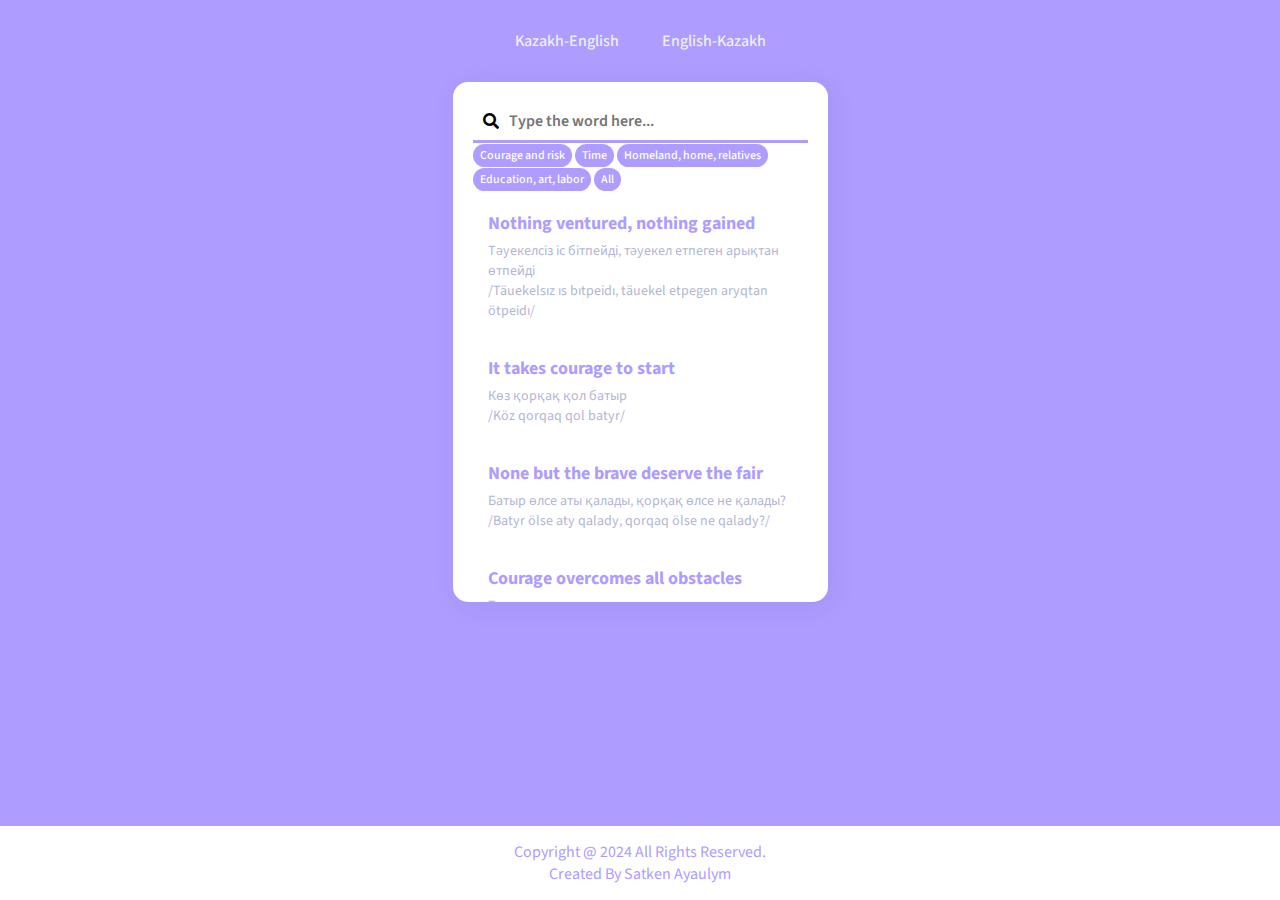
<file: index.html>
<!DOCTYPE html>
<html lang="en" xmlns="http://www.w3.org/1999/html">
<head>
    <meta charset="UTF-8">
    <meta http-equiv="X-UA-Compatible" content="IE=edge">
    <meta name="viewport" content="width=device-width, initial-scale=1.0">
    <title>Document</title>
    <link rel="stylesheet" href="https://use.fontawesome.com/releases/v5.15.4/css/all.css" />
    <link rel="stylesheet" href="app.css">
</head>
<body>
    <header>
        <nav>
            <ul class="nav_links">
                <li><a href="kazakh.html">Kazakh-English</a></li>
                <li><a href="index.html">English-Kazakh</a></li>
            </ul>
        </nav>
    </header>
    <section class="container">
        <form>
            <i class="fas fa-search"></i>
            <input type="text" name="" id="search-item" placeholder="Type the word here..." onkeyup="search()">
        </form>

        <div class="category-buttons">
            <button onclick="showCategory('courage')">Courage and risk</button>
            <button onclick="showCategory('time')">Time</button>
            <button onclick="showCategory('homeland')">Homeland, home, relatives</button>
            <button onclick="showCategory('education')">Education, art, labor</button>
            <button class="hidden" onclick="showCategory('justice')">Justice</button>
            <button class="hidden" onclick="showCategory('health')">Health</button>
            <button class="hidden" onclick="showCategory('satisfaction')">Satisfaction</button>
            <button class="hidden" onclick="showCategory('unity')">Unity</button>
            <button class="hidden" onclick="showCategory('habits')">Habits</button>
            <button class="hidden" onclick="showCategory('kindness')">Goodness, hope, mistakes</button>
            <button class="hidden" onclick="showCategory('foolishness')">Stupidity</button>
            <button class="hidden" onclick="showCategory('words')">Words, love, beauty</button>
            <!-- Повторять для остальных категорий -->

            <button id="show-all-categories" onclick="showAllCategories()">All</button>
        </div>



        <div class="product-list" id="product-list">
                <div class="product" data-category="courage">
                    <div class="p-details">
                        <h3>Nothing ventured, nothing gained</h3>
                        <div class="result">
                            <p class="final">Тәуекелсіз іс бітпейді, тәуекел етпеген арықтан өтпейді</p>
                            <p>/Täuekelsız ıs bıtpeidı, täuekel etpegen aryqtan ötpeidı/</p>
                        </div>
                    </div>
                </div>
                <div class="product" data-category="courage">
                    <div class="p-details">
                        <h3>It takes courage to start</h3>
                        <div class="result">
                            <p class="final">Көз қорқақ қол батыр</p>
                            <p>/Köz qorqaq qol batyr/</p>
                        </div>
                    </div>
                </div>
                <div class="product" data-category="courage">
                    <div class="p-details">
                        <h3>None but the brave deserve the fair</h3>
                        <div class="result">
                            <p class="final">Батыр өлсе аты қалады, қорқақ өлсе не қалады?</p>
                            <p>/Batyr ölse aty qalady, qorqaq ölse ne qalady?/</p>
                        </div>
                    </div>
                </div>
                <div class="product" data-category="courage">
                    <div class="p-details">
                        <h3>Courage overcomes all obstacles</h3>
                        <div class="result">
                            <p class="final">Тәуекел тау жығады</p>
                            <p>/Täuekel tau jyğady/</p>
                        </div>
                    </div>
                </div>
                <div class="product" data-category="courage">
                    <div class="p-details">
                        <h3>A man can die but once</h3>
                        <div class="result">
                            <p class="final">Ер жігітке екі өлмек жоқ</p>
                            <p>/Er jıgıtke ekı ölmek joq/</p>
                        </div>
                    </div>
                </div>
                <div class="product" data-category="courage">
                    <div class="p-details">
                        <h3>Never say die</h3>
                        <div class="result">
                            <p class="final">Салың суға кетпесін</p>
                            <p>/Salyñ suğa ketpesın/</p>
                        </div>
                    </div>
                </div>
                <div class="product" data-category="courage">
                    <div class="p-details">
                        <h3>Neck or nothing</h3>
                        <div class="result">
                            <p class="final">Шешінген судан тайынбас</p>
                            <p>/Şeşıngen sudan taiynbas/</p>
                        </div>
                    </div>
                </div>
                <div class="product" data-category="courage">
                    <div class="p-details">
                        <h3>Promise is a debt</h3>
                        <div class="result">
                            <p class="final">Ер жігіттің екі сөйлегені өлгені</p>
                            <p>/Er jıgıttıñ ekı söilegenı ölgenı/</p>
                        </div>
                    </div>
                </div>
                <div class="product" data-category="courage">
                    <div class="p-details">
                        <h3>Look before you leap</h3>
                        <div class="result">
                            <p class="final">Жеті рет өлшеп, бір рет кес</p>
                            <p>/Jetı ret ölşep, bır ret kes/</p>
                        </div>
                    </div>
                </div>
                <div class="product" data-category="courage">
                    <div class="p-details">
                        <h3>Strike while the iron is hot</h3>
                        <div class="result">
                            <p class="final">Темірді қызған кезде соқ</p>
                            <p>/Temırdı qyzğan kezde soq/</p>
                        </div>
                    </div>
                </div>
            </div>
            <div class="product" data-category="homeland">
                <div class="p-details">
                    <h3>There is no place like home</h3>
                    <div class="result">
                        <p class="final">Өз үйім өлең төсегім</p>
                        <p>/Öz üiım öleñ tösegım/</p>
                    </div>
                </div>
            </div>
            <div class="product" data-category="homeland">
                <div class="p-details">
                    <h3>East or west home is best</h3>
                    <div class="result">
                        <p class="final">Ел-елдің бәрі жақсы,Өз елің бәрінен жақсы</p>
                        <p>/El-eldıñ bärı jaqsy,Öz elıñ bärınen jaqsy/</p>
                    </div>
                </div>
            </div>
            <div class="product" data-category="homeland">
                <div class="p-details">
                    <h3>An Englishman's home is his castle</h3>
                    <div class="result">
                        <p class="final">Өз үйім кең сарайдай боз үйім</p>
                        <p>/Öz üiım keñ saraidai boz üiım/</p>
                    </div>
                </div>
            </div>
            <div class="product" data-category="homeland">
                <div class="p-details">
                    <h3>Every country has its customs</h3>
                    <div class="result">
                        <p class="final">Әр елдің салты басқа, иттері қара қасқа</p>
                        <p>/Är eldıñ salty basqa, itterı qara qasqa/</p>
                    </div>
                </div>
            </div>
            <div class="product" data-category="homeland">
                <div class="p-details">
                    <h3>Like father, like son.</h3>
                    <div class="result">
                        <p class="final">Әкеге қарап ұл өсер</p>
                        <p>/Äkege qarap ūl öser/</p>
                    </div>
                </div>
            </div>
            <div class="product" data-category="homeland">
                <div class="p-details">
                    <h3>The country has fifty ears</h3>
                    <div class="result">
                        <p class="final">Ел құлағы елу.</p>
                        <p>/El qūlağy elu/</p>
                    </div>
                </div>
            </div>
            <div class="product" data-category="homeland">
                <div class="p-details">
                    <h3>Blood is thicker than water</h3>
                    <div class="result">
                        <p class="final">Жақсыдан жаман туса да, тартпай қоймас негізге</p>
                        <p>/Jaqsydan jaman tusa da, tartpai qoimas negızge/</p>
                    </div>
                </div>
            </div>
            <div class="product" data-category="homeland">
                <div class="p-details">
                    <h3>Charity begins at home</h3>
                    <div class="result">
                        <p class="final">Ұяда не көрсең,ұшқанда соны ілесін</p>
                        <p>/Ūiada ne körseñ,ūşqanda sony ılesın/</p>
                    </div>
                </div>
            </div>
            <div class="product" data-category="homeland">
                <div class="p-details">
                    <h3>A cock is valiant on his own dunghill.</h3>
                    <div class="result">
                        <p class="final">Өз елінде көртышқан да батыр</p>
                        <p>/Öz elınde körtyşqan da batyr/</p>
                    </div>
                </div>
            </div>
            <div class="product" data-category="homeland">
                <div class="p-details">
                    <h3>The honest judge has no relatives; the judge with relatives has no honesty</h3>
                    <div class="result">
                        <p class="final">Тура биде туған жоқ; туғанды биде иман жоқ</p>
                        <p>/Tura bide tuğan joq; tuğandy bide iman joq/</p>
                    </div>
                </div>
            </div>
            <div class="product" data-category="homeland">
                <div class="p-details">
                    <h3>A single wood cannot be a house, a single man cannot be a judge</h3>
                    <div class="result">
                        <p class="final">Жалғыз ағаш үй болмас, жалғыз жігіт би болмас</p>
                        <p>/Jalğyz ağaş üi bolmas, jalğyz jıgıt bi bolmas/</p>
                    </div>
                </div>
            </div>
            <div class="product" data-category="education">
                <div class="p-details">
                    <h3>Live and learn</h3>
                    <div class="result">
                        <p class="final">Үйрен де жирен</p>
                        <p>/Üiren de jiren/</p>
                    </div>
                </div>
            </div>
            <div class="product" data-category="education">
                <div class="p-details">
                    <h3>Art is long, life is short</h3>
                    <div class="result">
                        <p class="final">Өнерлігі өлім жоқ</p>
                        <p>/Önerlıgı ölım joq/</p>
                    </div>
                </div>
            </div>
            <div class="product" data-category="education">
                <div class="p-details">
                    <h3>Wear the old coat and buy the new book</h3>
                    <div class="result">
                        <p class="final">Әдемі көрінгенше, ақылды көрін</p>
                        <p>/Ädemı körıngenşe,aqyldy körın/</p>
                    </div>
                </div>
            </div>
            <div class="product" data-category="education">
                <div class="p-details">
                    <h3>Knowledge is power</h3>
                    <div class="result">
                        <p class="final">Білекті бірді жығады, білімді мыңды жығады</p>
                        <p>/Bılektı bırdı jyğady,bılımdı myñdy jyğady/</p>
                    </div>
                </div>
            </div>
            <div class="product" data-category="education">
                <div class="p-details">
                    <h3>There is no royal road to learning</h3>
                    <div class="result">
                        <p class="final">Оқу инемен құдық қазғандай</p>
                        <p>/Oqu inemen qūdyq qazğandai/</p>
                    </div>
                </div>
            </div>
        <div class="product" data-category="education">
            <div class="p-details">
                <h3>Practice Makes Perfect</h3>
                <div class="result">
                    <p class="final">Қайталау-білім анасы</p>
                    <p>/Qaitalau-bılım anasy/</p>
                </div>
            </div>
        </div>
        <div class="product" data-category="education">
            <div class="p-details">
                <h3>A bird may be known by its song</h3>
                <div class="result">
                    <p class="final">Нағыз ұстаны төс соғуыннан танисың</p>
                    <p>/Nağyz ūstany tös soğuynnan tanisyñ/</p>
                </div>
            </div>
        </div>
        <div class="product" data-category="education">
            <div class="p-details">
                <h3>A bad workman quarrels with his tools</h3>
                <div class="result">
                    <p class="final">Жаман етікші біз таңдайды</p>
                    <p>/Jaman etıkşı bız tañdaidy/</p>
                </div>
            </div>
        </div>
        <div class="product" data-category="education">
            <div class="p-details">
                <h3>You can't make an omelet without breaking eggs</h3>
                <div class="result">
                    <p class="final">Шығысы шықпай кірісі кірмейді</p>
                    <p>/Şyğysy şyqpai kırısı kırmeidı/</p>
                </div>
            </div>
        </div>
        <div class="product" data-category="education">
            <div class="p-details">
                <h3>A day feeds a year</h3>
                <div class="result">
                    <p class="final">Көктемде жерге түскен бір дән-күзде мың дән болады</p>
                    <p>/Köktemde jerge tüsken bır dän-küzde myñ dän bolady/</p>
                </div>
            </div>
        </div>
        <div class="product" data-category="education">
            <div class="p-details">
                <h3>Hard work pays off</h3>
                <div class="result">
                    <p class="final">Еңбек етсең емерсің</p>
                    <p>/Eñbek etseñ emersıñ/</p>
                </div>
            </div>
        </div>
        <div class="product" data-category="education">
            <div class="p-details">
                <h3>Actions speak louder than words</h3>
                <div class="result">
                    <p class="final">Кісіні сөзіне қарап емес, ісіне қарап бағала</p>
                    <p>/Kısını sözıne qarap emes, ısıne qarap bağala/</p>
                </div>
            </div>
        </div>
        <div class="product" data-category="education">
            <div class="p-details">
                <h3>Words cut more than swords</h3>
                <div class="result">
                    <p class="final">Сөз қанжардан да өткір</p>
                    <p>/Söz qanjardan da ötkır/</p>
                </div>
            </div>
        </div>
        <div class="product" data-category="education">
            <div class="p-details">
                <h3>Easier to said than done</h3>
                <div class="result">
                    <p class="final">Айтуға оңай, істеуге қиын</p>
                    <p>/Aituğa oñai, ısteuge qiyn/</p>
                </div>
            </div>
        </div>
        <div class="product" data-category="education">
            <div class="p-details">
                <h3>Silence is golden</h3>
                <div class="result">
                    <p class="final">Аз сөз-алтын</p>
                    <p>/Az söz-altyn/</p>
                </div>
            </div>
        </div>
        <div class="product" data-category="education">
            <div class="p-details">
                <h3>What we do willingly is easy</h3>
                <div class="result">
                    <p class="final">Көңілсіз жұмыс өнімсіз</p>
                    <p>/Köñılsız jūmys önımsız/</p>
                </div>
            </div>
        </div>
        <div class="product" data-category="education">
            <div class="p-details">
                <h3>Hard words break no bones</h3>
                <div class="result">
                    <p class="final">Таяқ еттен өтеді, сөз сүйектен өтеді</p>
                    <p>/Taiaq etten ötedı, söz süiekten ötedı/</p>
                </div>
            </div>
        </div>
        <div class="product" data-category="education">
            <div class="p-details">
                <h3>The end crowns the work</h3>
                <div class="result">
                    <p class="final">Еңбек түбі береке</p>
                    <p>/Eñbek tübı bereke/</p>
                </div>
            </div>
        </div>
        <div class="product" data-category="education">
            <div class="p-details">
                <h3>To kill two birds with one stone</h3>
                <div class="result">
                    <p class="final">Екі қоянды бір оқпен ату</p>
                    <p>/Ekı qoiandy bır oqpen atu/</p>
                </div>
            </div>
        </div>
        <div class="product" data-category="education">
            <div class="p-details">
                <h3>Better be born lucky than rich</h3>
                <div class="result">
                    <p class="final">Таудай талап бергенше, бармақтай бақ бер</p>
                    <p>/Taudai talap bergenşe, barmaqtai baq ber/</p>
                </div>
            </div>
        </div>
        <div class="product" data-category="education">
            <div class="p-details">
                <h3>Where there is a will there is way</h3>
                <div class="result">
                    <p class="final">Іздеген мұратына жетеді</p>
                    <p>/Izdegen mūratyna jetedı/</p>
                </div>
            </div>
        </div>
        <div class="product" data-category="education">
            <div class="p-details">
                <h3>Never put off till tomorrow what you can do today</h3>
                <div class="result">
                    <p class="final">Бүгін бітер істі ертеңге қалдырма</p>
                    <p>/Bügın bıter ıstı erteñge qaldyrma/</p>
                </div>
            </div>
        </div>
        <div class="product" data-category="education">
            <div class="p-details">
                <h3>Nothing venture, nothing have</h3>
                <div class="result">
                    <p class="final">Әрекет болмай, берекет болмас</p>
                    <p>/Äreket bolmai, bereket bolmas/</p>
                </div>
            </div>
        </div>
        <div class="product" data-category="education">
            <div class="p-details">
                <h3>No gain without pain</h3>
                <div class="result">
                    <p class="final">Бейнетсіз зейнет жоқ</p>
                    <p>/Beinetsız zeinet joq/</p>
                </div>
            </div>
        </div>
        <div class="product" data-category="education">
            <div class="p-details">
                <h3>No grass grows on his heel</h3>
                <div class="result">
                    <p class="final">Еңбекпен ер көгерер</p>
                    <p>/Eñbekpen er kögerer/</p>
                </div>
            </div>
        </div>
        <div class="product" data-category="education">
            <div class="p-details">
                <h3>There is no royal road to learning</h3>
                <div class="result">
                    <p class="final">Оқу инемен құдық қазғандай</p>
                    <p>/Oqu inemen qūdyq qazğandai /</p>
                </div>
            </div>
        </div>
        <div class="product" data-category="education">
            <div class="p-details">
                <h3>Live and learn</h3>
                <div class="result">
                    <p class="final">Оқы, оқы және оқы</p>
                    <p>/Oqy, oqy jäne oqy/</p>
                </div>
            </div>
        </div>
        <div class="product" data-category="education">
            <div class="p-details">
                <h3>Experience is the mother of wisdom</h3>
                <div class="result">
                    <p class="final">Көп жасағаннан сұрама, көп көргеннен сұра</p>
                    <p>/Köp jasağannan sūrama, köp körgennen sūra/</p>
                </div>
            </div>
        </div>
        <div class="product" data-category="education">
            <div class="p-details">
                <h3>Early to bed, early to rise, makes a man healthy, wealthy, and wise.</h3>
                <div class="result">
                    <p class="final">Ерте тұрған еркектін ырыс артық,ерте тұрған әйелдің бір ісі артық</p>
                    <p>/Erte tūrğan erkektın yrys artyq,erte tūrğan äieldıñ bır ısı artyq/</p>
                </div>
            </div>
        </div>
        <div class="product" data-category="justice">
            <div class="p-details">
                <h3>People get what they deserve</h3>
                <div class="result">
                    <p class="final">Не ексең,соны орасың</p>
                    <p>/Ne ekseñ,sony orasyñ/</p>
                </div>
            </div>
        </div>
        <div class="product" data-category="justice">
            <div class="p-details">
                <h3>All that glitters is not gold</h3>
                <div class="result">
                    <p class="final">Жылтырағанның бәрі алтын емес</p>
                    <p>/Jyltyrağannyñ bärı altyn emes/</p>
                </div>
            </div>
        </div>
        <div class="product" data-category="justice">
            <div class="p-details">
                <h3>Hawk will not pick out hawk's eyes</h3>
                <div class="result">
                    <p class="final">Қарға қарғаның көзін шұқымайды</p>
                    <p>/Qarğa qarğanyñ közın şūqymaidy/</p>
                </div>
            </div>
        </div>
        <div class="product" data-category="justice">
            <div class="p-details">
                <h3>Easy come, easy go</h3>
                <div class="result">
                    <p class="final">Желмен келген,желмен кетеді</p>
                    <p>/Jelmen kelgen,jelmen ketedı/</p>
                </div>
            </div>
        </div>
        <div class="product" data-category="justice">
            <div class="p-details">
                <h3>Actions can boomerang</h3>
                <div class="result">
                    <p class="final">Басқаларға ор қазба,өзің түсесің</p>
                    <p>/Basqalarğa or qazba,özıñ tüsesıñ/</p>
                </div>
            </div>
        </div>
        <div class="product" data-category="justice">
            <div class="p-details">
                <h3>Never cast dirt into that fountain of which you have sometime drunk</h3>
                <div class="result">
                    <p class="final">Су ішкен құдығыңа түкірме</p>
                    <p>/Su ışken qūdyğyña tükırme/</p>
                </div>
            </div>
        </div>
        <div class="product" data-category="justice">
            <div class="p-details">
                <h3>Innocent till proven guilty</h3>
                <div class="result">
                    <p class="final">Ұры өле-өлгенше ақпын дейді</p>
                    <p>/Ūry öle-ölgenşe aqpyn deidı/</p>
                </div>
            </div>
        </div>
        <div class="product" data-category="justice">
            <div class="p-details">
                <h3>Nothing hurts more than truth</h3>
                <div class="result">
                    <p class="final">Жаудың жағымпаздығынан гөрі ащы шындық жақсы</p>
                    <p>/Jaudyñ jağympazdyğynan görı aşşy şyndyq jaqsy/</p>
                </div>
            </div>
        </div>
        <div class="product" data-category="justice">
            <div class="p-details">
                <h3>He laughs best who laughs last</h3>
                <div class="result">
                    <p class="final">Соңғы күлген күледі</p>
                    <p>/Soñğy külgen küledı/</p>
                </div>
            </div>
        </div>
        <div class="product" data-category="justice">
            <div class="p-details">
                <h3>Death is the great leveller</h3>
                <div class="result">
                    <p class="final">Өлімнің алдында бәрі тең</p>
                    <p>/Ölımnıñ aldynda bärı teñ/</p>
                </div>
            </div>
        </div>
        <div class="product" data-category="justice">
            <div class="p-details">
                <h3>As a man sows, so shall he reap</h3>
                <div class="result">
                    <p class="final">Не ексең, соны орасың</p>
                    <p>/Ne ekseñ ,sony orasyñ/</p>
                </div>
            </div>
        </div>
        <div class="product" data-category="justice">
            <div class="p-details">
                <h3>Two wrongs do not make a right</h3>
                <div class="result">
                    <p class="final">Екі жаман қосылса,өлгенінше қос болады</p>
                    <p>/Ekı jaman qosylsa,ölgenınşe qos bolady/</p>
                </div>
            </div>
        </div>
        <div class="product" data-category="justice">
            <div class="p-details">
                <h3>One law for the rich and another for the poor</h3>
                <div class="result">
                    <p class="final">Бай бауырын танымас, сауда досқа қарамас</p>
                    <p>/Bai bauyryn tanymas,sauda dosqa qaramas/</p>
                </div>
            </div>
        </div>
        <div class="product" data-category="justice">
            <div class="p-details">
                <h3>The cattle is the charity for my soul; my soul is the charity for my honor</h3>
                <div class="result">
                    <p class="final">Мал жаным садағасы; жан арым садағасы</p>
                    <p>/Mal janym sadağasy; jan arym sadağasy/</p>
                </div>
            </div>
        </div>
        <div class="product" data-category="justice">
            <div class="p-details">
                <h3>There is reason in all things</h3>
                <div class="result">
                    <p class="final">Жел тұрмаса шөптің басы қимылдамайды</p>
                    <p>/Jel tūrmasa şöptıñ basy qimyldamaidy/</p>
                </div>
            </div>
        </div>
        <div class="product" data-category="justice">
            <div class="p-details">
                <h3>Curses like chickens come home to roost</h3>
                <div class="result">
                    <p class="final">Біреуге ор қазба, өзің түсерсің</p>
                    <p>/Bıreuge or qazba, özıñ tüsersıñ/</p>
                </div>
            </div>
        </div>
        <div class="product" data-category="justice">
            <div class="p-details">
                <h3>All bread is not baked in one oven</h3>
                <div class="result">
                    <p class="final">Бес саусақ бірдей емес</p>
                    <p>/Bes sausaq bırdei emes/</p>
                </div>
            </div>
        </div>
        <div class="product" data-category="justice">
            <div class="p-details">
                <h3>Seeing is believing</h3>
                <div class="result">
                    <p class="final">Естігенге емес, көргенге сен</p>
                    <p>/Estıgenge emes, körgenge sen /</p>
                </div>
            </div>
        </div>
        <div class="product" data-category="health">
            <div class="p-details">
                <h3>Good Health Is Above Wealth</h3>
                <div class="result">
                    <p class="final">Денсаулық зор байлық</p>
                    <p>/Densaulyq zor bailyq/</p>
                </div>
            </div>
        </div>
        <div class="product" data-category="health">
            <div class="p-details">
                <h3>An Ounce of Prevention Is Worth a Pound of Cure</h3>
                <div class="result">
                    <p class="final">Ауырып ем іздегенше, ауырмайтын жол ізде</p>
                    <p>/Auyryp em ızdegenşe, auyrmaityn jol ızde/</p>
                </div>
            </div>
        </div>
        <div class="product" data-category="health">
            <div class="p-details">
                <h3>Cleanliness Is Next to Godliness</h3>
                <div class="result">
                    <p class="final">Тазалық-денсаулық кепілі</p>
                    <p>/Tazalyq-densaulyq kepılı/</p>
                </div>
            </div>
        </div>
            <div class="product" data-category="health">
            <div class="p-details">
                <h3>Time Is a Great Healer</h3>
                <div class="result">
                    <p class="final">Жан-жарасына уақыт емші</p>
                    <p>/Jan-jarasyna uaqyt emşı/</p>
                </div>
            </div>
            </div>

            <div class="product" data-category="satisfaction">
                <div class="p-details">
                    <h3>If you run after two hares you will catch neither—between two stools one falls to the ground</h3>
                    <div class="result">
                        <p class="final">Екі кеменің басын ұстаға суға кетеді</p>
                        <p>/Ekı kemenıñ basyn ūstağa suğa ketedı/</p>
                    </div>
                </div>
            </div>

            <div class="product" data-category="satisfaction">
                <div class="p-details">
                    <h3>A bird in the hand is worth two in the bush</h3>
                    <div class="result">
                        <p class="final">Аспандағы сұңқардан қолдағы тұрымтай артық</p>
                        <p>/Aspandağy sūñqardan qoldağy tūrymtai artyq/</p>
                    </div>
                </div>
            </div>

            <div class="product" data-category="satisfaction">
                <div class="p-details">
                    <h3>You cannot run with the hare and hunt with the hounds</h3>
                    <div class="result">
                        <p class="final">Әр нәрсеге асық болғанша,бір нәрсеге машық бол</p>
                        <p>/Är närsege asyq bolğanşa,bır närsege maşyq bol/</p>
                    </div>
                </div>
            </div>

            <div class="product" data-category="satisfaction">
                <div class="p-details">
                    <h3>Don't look a gift horse in the mouth</h3>
                    <div class="result">
                        <p class="final">Сыйлаған аттың тісін ашпас болар</p>
                        <p>/Syilağan attyñ tısın aşpas bolar/</p>
                    </div>
                </div>
            </div>

            <div class="product" data-category="satisfaction">
                <div class="p-details">
                    <h3>Better late than never</h3>
                    <div class="result">
                        <p class="final">Ештен кеш жақсы</p>
                        <p>/Eşten keş jaqsy/</p>
                    </div>
                </div>
            </div>

            <div class="product" data-category="satisfaction">
                <div class="p-details">
                    <h3>One good turn deserves another</h3>
                    <div class="result">
                        <p class="final">Қайтқан малда қайыр бар</p>
                        <p>/Qaitqan malda qaiyr bar/</p>
                    </div>
                </div>
            </div>

            <div class="product" data-category="satisfaction">
                <div class="p-details">
                    <h3>Hunger is the best sauce</h3>
                    <div class="result">
                        <p class="final">Қарны ашқанға қара талқан майдай  көрінеді</p>
                        <p>/Qarny aşqanğa qara talqan maidai  körınedı/</p>
                    </div>
                </div>
            </div>

            <div class="product" data-category="satisfaction">
                <div class="p-details">
                    <h3>It is better to give than to take</h3>
                    <div class="result">
                        <p class="final">Берген қол алған қолдан жақсы</p>
                        <p>/Bergen qol alğan qoldan jaqsy/</p>
                    </div>
                </div>
            </div>

            <div class="product" data-category="satisfaction">
                <div class="p-details">
                    <h3>Clothes make a man</h3>
                    <div class="result">
                        <p class="final">Адам көркі-шүперек</p>
                        <p>/Adam körkı-şüperek/</p>
                    </div>
                </div>
            </div>

            <div class="product" data-category="satisfaction">
                <div class="p-details">
                    <h3>Poverty is not a shame, wealth is not an ideal</h3>
                    <div class="result">
                        <p class="final">Жоқтық ұят емес, байлық мұрат емес</p>
                        <p>/Joqtyq ūiat emes, bailyq mūrat emes/</p>
                    </div>
                </div>
            </div>

            <div class="product" data-category="unity">
                <div class="p-details">
                    <h3>A problem shared is a problem halved</h3>
                    <div class="result">
                        <p class="final">Көп көтерген жүк жеңіл</p>
                        <p>/Köp kötergen jük jeñıl/</p>
                    </div>
                </div>
            </div>

            <div class="product" data-category="unity">
                <div class="p-details">
                    <h3>Union is strength</h3>
                    <div class="result">
                        <p class="final">Көптің қолы ұзын</p>
                        <p>/Köptıñ qoly ūzyn/</p>
                    </div>
                </div>
            </div>

            <div class="product" data-category="unity">
                <div class="p-details">
                    <h3>Little strokes fell great oaks</h3>
                    <div class="result">
                        <p class="final">Көп түкірсе көл болар</p>
                        <p>/Köp tükırse köl bolar/</p>
                    </div>
                </div>
            </div>

            <div class="product" data-category="unity">
                <div class="p-details">
                    <h3>Fish begins to stink at the head</h3>
                    <div class="result">
                        <p class="final">Балық басынан шіриді</p>
                        <p>/Balyq basynan şıridı/</p>
                    </div>
                </div>
            </div>

            <div class="product" data-category="unity">
                <div class="p-details">
                    <h3>Old friend and old wine are the best</h3>
                    <div class="result">
                        <p class="final">Достың ескісі,тонның жаңасы жақсы</p>
                        <p>/Dostyñ eskısı,tonnyñ jañasy jaqsy/</p>
                    </div>
                </div>
            </div>

            <div class="product" data-category="unity">
                <div class="p-details">
                    <h3>A man is known by the company he keeps</h3>
                    <div class="result">
                        <p class="final">Жақсы адам жолдасынан белгілі</p>
                        <p>/Jaqsy adam joldasynan belgılı/</p>
                    </div>
                </div>
            </div>

            <div class="product" data-category="unity">
                <div class="p-details">
                    <h3>A friend in court is better than a penny in purse</h3>
                    <div class="result">
                        <p class="final">Жүз теңген болғанша,жүз досың болсын</p>
                        <p>/Jüz teñgen bolğanşa,jüz dosyñ bolsyn/</p>
                    </div>
                </div>
            </div>

            <div class="product" data-category="unity">
                <div class="p-details">
                    <h3>One man does not make a team</h3>
                    <div class="result">
                        <p class="final">Жалғыздың үні шықпас, жаяудың шаңы шықпас</p>
                        <p>/Jalğyzdyñ ünı şyqpas, jaiaudyñ şañy şyqpas/</p>
                    </div>
                </div>
            </div>

            <div class="product" data-category="habits">
                <div class="p-details">
                    <h3>Once a priest, always a priest</h3>
                    <div class="result">
                        <p class="final">Ауру кетсе де,әдет кетпейді</p>
                        <p>/Auru ketse de,ädet ketpeidı/</p>
                    </div>
                </div>
            </div>

            <div class="product" data-category="habits">
                <div class="p-details">
                    <h3>An old dog will learn no new tricks</h3>
                    <div class="result">
                        <p class="final">Ит иттігін қылмай қоймас</p>
                        <p>/İt ittıgın qylmai qoimas/</p>
                    </div>
                </div>
            </div>

            <div class="product" data-category="habits">
                <div class="p-details">
                    <h3>Tastes differ</h3>
                    <div class="result">
                        <p class="final">Талғамға талас жоқ</p>
                        <p>/Talğamğa talas joq/</p>
                    </div>
                </div>
            </div>

            <div class="product" data-category="habits">
                <div class="p-details">
                    <h3>So many men, so many minds</h3>
                    <div class="result">
                        <p class="final">Қанша адам болса, сонша ой, сонша пікір</p>
                        <p>/Qanşa adam bolsa, sonşa oi, sonşa pıkır/</p>
                    </div>
                </div>
            </div>

            <div class="product" data-category="habits">
                <div class="p-details">
                    <h3>A man's best friend is his dog</h3>
                    <div class="result">
                        <p class="final">Жақсы ит иесінің көз-құлағы</p>
                        <p>/Jaqsy it iesınıñ köz-qūlağy/</p>
                    </div>
                </div>
            </div>

            <div class="product" data-category="kindness">
                <div class="p-details">
                    <h3>Nights brings counsel</h3>
                    <div class="result">
                        <p class="final">Түн артынан күн келер</p>
                        <p>/Tün artynan kün keler/</p>
                    </div>
                </div>
            </div>

            <div class="product" data-category="kindness">
                <div class="p-details">
                    <h3>Every dog has his day</h3>
                    <div class="result">
                        <p class="final">Бұқараға туған күн, бұзауға да туады</p>
                        <p>/Būqarağa tuğan kün,būzauğa da tuady/</p>
                    </div>
                </div>
            </div>

            <div class="product" data-category="kindness">
                <div class="p-details">
                    <h3>The rotten apple injures its neighbours</h3>
                    <div class="result">
                        <p class="final">Бір құмалақ бір қарын майды шірітеді</p>
                        <p>/Bır qūmalaq bır qaryn maidy şırıtedı/</p>
                    </div>
                </div>
            </div>

            <div class="product" data-category="kindness">
                <div class="p-details">
                    <h3>Even an experienced person can make mistakes</h3>
                    <div class="result">
                        <p class="final">Адам қатесіз болмас, көл бақасыз болмас</p>
                        <p>/Adam qatesız bolmas,köl baqasyz bolmas/</p>
                    </div>
                </div>
            </div>
            <div class="product" data-category="time">
                <div class="p-details">
                    <h3>No news is good news</h3>
                    <div class="result">
                        <p class="final">Жаңалықтың жоқтығы да жақсы жаңалық</p>
                        <p>/Jañalyqtyñ joqtyğy da jaqsy jañalyq/</p>
                    </div>
                </div>
            </div>

            <div class="product" data-category="time">
                <div class="p-details">
                    <h3>There is a time of everything</h3>
                    <div class="result">
                        <p class="final">Сабапқы ине сәтімен</p>
                        <p>/Sabapqy ine sätımen/</p>
                    </div>
                </div>
            </div>

            <div class="product" data-category="time">
                <div class="p-details">
                    <h3>Don't put off until tomorrow what you can do today</h3>
                    <div class="result">
                        <p class="final">Бүгін бітер істі ертеңге қалдырма</p>
                        <p>/Bügın bıter ıstı erteñge qaldyrma/</p>
                    </div>
                </div>
            </div>

            <div class="product" data-category="time">
                <div class="p-details">
                    <h3>Patience is virtue</h3>
                    <div class="result">
                        <p class="final">Сабыр түбі сары алтын</p>
                        <p>/Sabyr tübı sary altyn/</p>
                    </div>
                </div>
            </div>

            <div class="product" data-category="time">
                <div class="p-details">
                    <h3>Everything comes to him who knows how to wait</h3>
                    <div class="result">
                        <p class="final">Асықпаған арбамен қоян алар</p>
                        <p>/Asyqpağan arbamen qoian alar/</p>
                    </div>
                </div>
            </div>

            <div class="product" data-category="time">
                <div class="p-details">
                    <h3>Constant dropping wears away a stone</h3>
                    <div class="result">
                        <p class="final">Тамшы тама берсе,тас жарады</p>
                        <p>/Tamşy tama berse,tas jarady/</p>
                    </div>
                </div>
            </div>

            <div class="product" data-category="time">
                <div class="p-details">
                    <h3>Good beginning makes good ending</h3>
                    <div class="result">
                        <p class="final">Істің басы байлы болса аяғы сайлы болады</p>
                        <p>/Istıñ basy baily bolsa aiağy saily bolady/</p>
                    </div>
                </div>
            </div>

            <div class="product" data-category="time">
                <div class="p-details">
                    <h3>Practice makes perfect</h3>
                    <div class="result">
                        <p class="final">Көш жүре түзеледі</p>
                        <p>/Köş jüre tüzeledı/</p>
                    </div>
                </div>
            </div>

            <div class="product" data-category="time">
                <div class="p-details">
                    <h3>Better late than never</h3>
                    <div class="result">
                        <p class="final">Ештен кеш жақсы</p>
                        <p>/Eşten keş jaqsy/</p>
                    </div>
                </div>
            </div>
            <div class="product" data-category="foolishness">
                <div class="p-details">
                    <h3>There is no law for fools</h3>
                    <div class="result">
                        <p class="final">Ақымаққа арнап заң жазылмас</p>
                        <p>/Aqymaqqa arnap zañ jazylmasr/</p>
                    </div>
                </div>
            </div>
            <div class="product" data-category="foolishness">
                <div class="p-details">
                    <h3>What is bred in the bone will come out in the flesh</h3>
                    <div class="result">
                        <p class="final">Сүтпен біткен мінез-сүйекпен кетеді</p>
                        <p>/Sütpen bıtken mınez-süiekpen ketedı/</p>
                    </div>
                </div>
            </div>
            <div class="product" data-category="foolishness">
                <div class="p-details">
                    <h3>A fool wants his cloak in a rainy day</h3>
                    <div class="result">
                        <p class="final">ақымақ жауынды күні суға түсер</p>
                        <p>/Aqymaq jauyndy künı suğa tüser/</p>
                    </div>
                </div>
            </div>
            <div class="product" data-category="words">
                <div class="p-details">
                    <h3>Actions speak louder than words.</h3>
                    <div class="result">
                        <p class="final">Кісіне сөзіне қарап емес,ісіне қарап бағала</p>
                        <p>/Kısıne sözıne qarap emes,ısıne qarap bağala/</p>
                    </div>
                </div>
            </div>
            <div class="product" data-category="words">
                <div class="p-details">
                    <h3>Words cut more than swords.</h3>
                    <div class="result">
                        <p class="final">Сөз қанжардар да өткір</p>
                        <p>/Söz qanjardar da ötkır/</p>
                    </div>
                </div>
            </div>
            <div class="product" data-category="words">
                <div class="p-details">
                    <h3>Handsome is as handsome does.</h3>
                    <div class="result">
                        <p class="final">Жаны сұлудың тәні сұлу</p>
                        <p>/Jany sūludyñ tänı sūlu/</p>
                    </div>
                </div>
            </div>
            <div class="product" data-category="words">
                <div class="p-details">
                    <h3>Easier said than done.</h3>
                    <div class="result">
                        <p class="final">Айтуға оңай,істеуге қиын</p>
                        <p>/Aituğa oñai,ısteuge qiyn/</p>
                    </div>
                </div>
            </div>
            <div class="product" data-category="words">
                <div class="p-details">
                    <h3>Brevity is the soul of wit.</h3>
                    <div class="result">
                        <p class="final">Аз сөз алтын</p>
                        <p>/Az söz altyn/</p>
                    </div>
                </div>
            </div>
            <div class="product" data-category="words">
                <div class="p-details">
                    <h3>Deeds, not words.</h3>
                    <div class="result">
                        <p class="final">Ауызбен айтқанды, қолыңмен істе</p>
                        <p>/Auyzben aitqandy, qolyñmen ıste/</p>
                    </div>
                </div>
            </div>
            <div class="product" data-category="words">
                <div class="p-details">
                    <h3>Silence gives consent.</h3>
                    <div class="result">
                        <p class="final">Үнсіздік-келісімнің белгісі</p>
                        <p>/Ünsızdık-kelısımnıñ belgısı/</p>
                    </div>
                </div>
            </div>
            <div class="product" data-category="words">
                <div class="p-details">
                    <h3>Talk of the devil and he is sure to appear.</h3>
                    <div class="result">
                        <p class="final">Кімді айтса,сол келеді</p>
                        <p>/Kımdı aitsa,sol keledı/</p>
                    </div>
                </div>
            </div>
            <div class="product" data-category="words">
                <div the="p-details">
                    <h3>The empty vessel makes the greatest sound.</h3>
                    <div class="result">
                        <p class="final">Бос ыдыстан көп дыбыс шығады</p>
                        <p>/Bos ydystan köp dybys şyğady/</p>
                    </div>
                </div>
            </div>
            <div class="product" data-category="words">
                <div class="p-details">
                    <h3>Love makes the world go round.</h3>
                    <div class="result">
                        <p class="final">Махаббат әлемді билейді</p>
                        <p>/Mahabbat älemdı bileidı/</p>
                    </div>
                </div>
            </div>
            <div class="product" data-category="words">
                <div class="p-details">
                    <h3>Behind every great man there's a great woman.</h3>
                    <div class="result">
                        <p class="final">Жақсы әйел жаман ерін хан қылады</p>
                        <p>/Jaqsy äiel jaman erın han qyladyn/</p>
                    </div>
                </div>
            </div>
            <div class="product" data-category="words">
                <div class="p-details">
                    <h3>Out of sight, out of mind.</h3>
                    <div class="result">
                        <p class="final">Көзден кеткен көңілден кетеді</p>
                        <p>/Közden ketken köñılden ketedı/</p>
                    </div>
                </div>
            </div>
            <div class="product" data-category="words">
                <div class="p-details">
                    <h3>Many words hurt more than swords.</h3>
                    <div class="result">
                        <p class="final">Сөз сүйектен, таяқ еттен өтеді</p>
                        <p>/Söz süiekten, taiaq etten ötedı/</p>
                    </div>
                </div>
            </div>
            <div class="product" data-category="words">
                <div class="p-details">
                    <h3>Let sleeping dogs lie.</h3>
                    <div class="result">
                        <p class="final">Жатқан жыланның құйрығын баспа</p>
                        <p>/Jatqan jylannyñ qūiryğyn baspa/</p>
                    </div>
                </div>
            </div>
            <div class="product" data-category="words">
                <div class="p-details">
                    <h3>Cut your coat according to your cloth.</h3>
                    <div class="result">
                        <p class="final">Көрпеңе қарай көсіл</p>
                        <p>/Körpeñe qarai kösıl/</p>
                    </div>
                </div>
            </div>






        </div>
    </section>

    <section>
        <div>
            
        </div>
    </section>

    <footer>
        <div class="footer-copyright">
            <p>Copyright @ 2024 All Rights Reserved.</p>
            <p>Created by Satken Ayaulym</p>
        </div>
    </footer>

    <script src="app.js"></script>
    
</body>
</html>
</file>
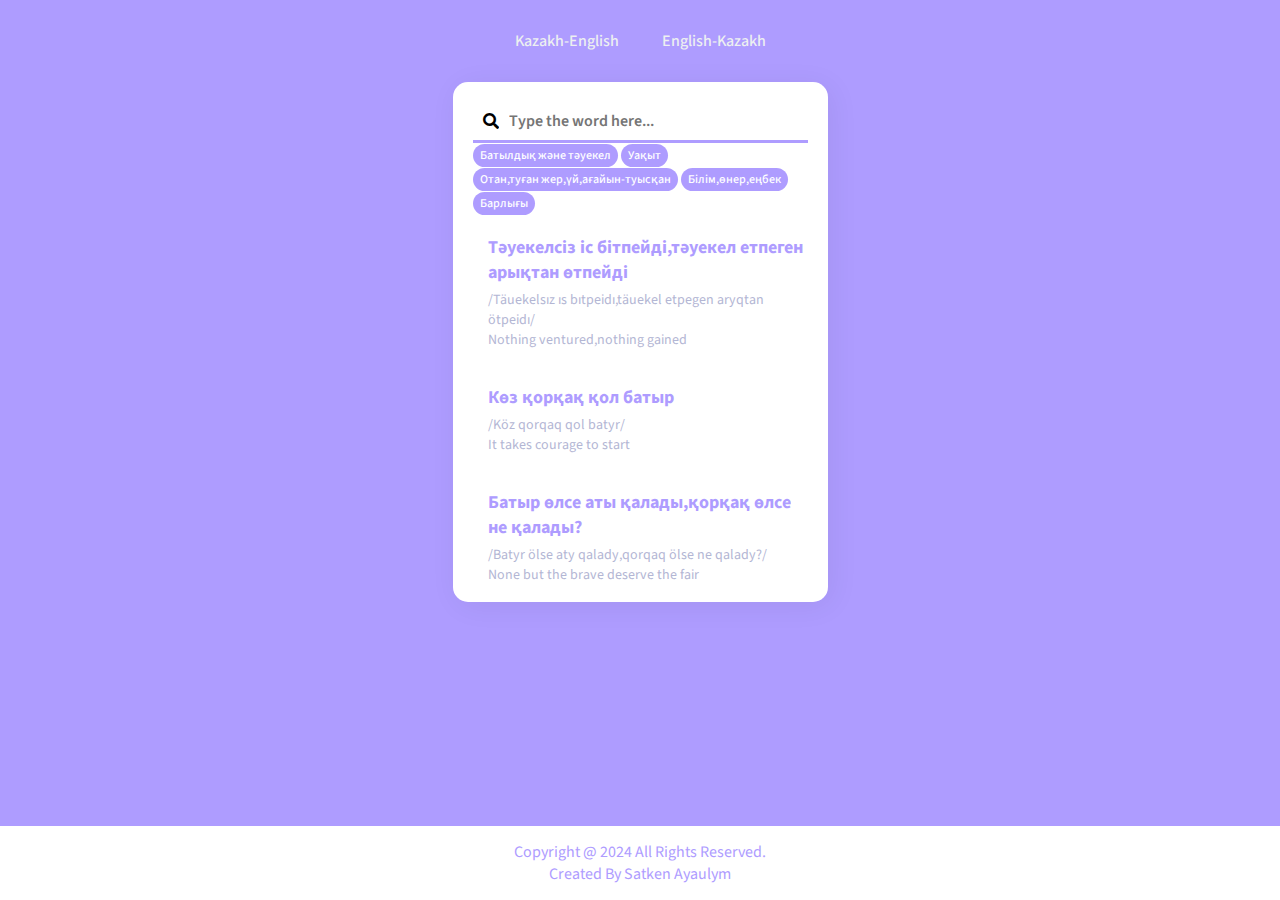
<file: kazakh.html>
<!DOCTYPE html>
<html lang="en">
<head>
    <meta charset="UTF-8">
    <meta http-equiv="X-UA-Compatible" content="IE=edge">
    <meta name="viewport" content="width=device-width, initial-scale=1.0">
    <title>Document</title>
    <link rel="stylesheet" href="https://use.fontawesome.com/releases/v5.15.4/css/all.css" />
    <link rel="stylesheet" href="app.css">
</head>
<body>
    <header>
        <nav>
            <ul class="nav_links">
                <li><a href="kazakh.html">Kazakh-English</a></li>
                <li><a href="index.html">English-Kazakh</a></li>
            </ul>
        </nav>
    </header>
    <section class="container">
        <form>
            <i class="fas fa-search"></i>
            <input type="text" name="" id="search-item" placeholder="Type the word here..." onkeyup="search()">
        </form>
        <div class="category-buttons">
            <button onclick="showCategory('courage')">Батылдық және тәуекел</button>
            <button onclick="showCategory('time')">Уақыт</button>
            <button onclick="showCategory('homeland')">Отан,туған жер,үй,ағайын-туысқан</button>
            <button onclick="showCategory('education')">Білім,өнер,еңбек</button>
            <button class="hidden" onclick="showCategory('justice')">Әділдік</button>
            <button class="hidden" onclick="showCategory('health')">Денсаулық</button>
            <button class="hidden" onclick="showCategory('satisfaction')">Қанағат</button>
            <button class="hidden" onclick="showCategory('unity')">Бірлік</button>
            <button class="hidden" onclick="showCategory('habits')">Әдеттер</button>
            <button class="hidden" onclick="showCategory('kindness')">Жақсылық, үміт, қателесу</button>
            <button class="hidden" onclick="showCategory('foolishness')">Ақымақтық</button>
            <button class="hidden" onclick="showCategory('words')">Сөздер, махаббат, сұлулық</button>
            <!-- Повторять для остальных категорий -->

            <button id="show-all-categories" onclick="showAllCategories()">Барлығы</button>
        </div>
        <div class="product-list" id="product-list">
            <div class="product" data-category="courage">
                <div class="p-details">
                    <h3>Тәуекелсіз іс бітпейді,тәуекел етпеген арықтан өтпейді</h3>
                    <div class="result">
                        <p>/Täuekelsız ıs bıtpeidı,täuekel etpegen aryqtan ötpeidı/</p>
                        <p class="final">Nothing ventured,nothing gained </p>
                    </div>
                </div>
            </div>
            <div class="product" data-category="courage">
                <div class="p-details">
                    <h3>Көз қорқақ қол батыр</h3>
                    <div class="result">
                        <p>/Köz qorqaq qol batyr/</p>
                        <p class="final">It takes courage to start</p>
                    </div>
                </div>
            </div>
            <div class="product" data-category="courage">
                <div class="p-details">
                    <h3>Батыр өлсе аты қалады,қорқақ өлсе не қалады?</h3>
                    <div class="result">
                        <p>/Batyr ölse aty qalady,qorqaq ölse ne qalady?/</p>
                        <p class="final">None but the brave deserve the fair </p>
                    </div>
                </div>
            </div>
            <div class="product" data-category="courage">
                <div class="p-details">
                    <h3>Тәуекел тау жығады</h3>
                    <div class="result">
                        <p>/Täuekel tau jyğady/</p>
                        <p>Courage overcomes all obstacles</p>
                    </div>
                </div>
            </div>
            <div class="product" data-category="courage">
                <div class="p-details">
                    <h3>Ер жігітке екі өлмек жоқ</h3>
                    <div class="result">
                        <p>/Er jıgıtke ekı ölmek joq/</p>
                        <p class="final">A man can die but once</p>
                    </div>
                </div>
            </div>
            <div class="product" data-category="courage">
                <div class="p-details">
                    <h3>Салың суға кетпесін</h3>
                    <div class="result">
                        <p>/Salyñ suğa ketpesın/</p>
                        <p class="final">Never say die</p>
                    </div>
                </div>
            </div>
            <div class="product" data-category="courage">
                <div class="p-details">
                    <h3>Шешінген судан тайынбас</h3>
                    <div class="result">
                        <p>/Şeşıngen sudan taiynbas/</p>
                        <p class="final">Neck or nothing</p>
                    </div>
                </div>
            </div>
            <div class="product" data-category="courage">
                <div class="p-details">
                    <h3>Ер жігіттің екі сөйлегені өлгені</h3>
                    <div class="result">
                        <p>/Er jıgıttıñ ekı söilegenı ölgenı/</p>
                        <p class="final">Promise is a debt</p>
                    </div>
                </div>
            </div>
            <div class="product" data-category="courage">
                <div class="p-details">
                    <h3>Жеті рет өлшеп, бір рет кес</h3>
                    <div class="result">
                        <p>/Jetı ret ölşep, bır ret kes/</p>
                        <p class="final">Look before you leap</p>
                    </div>
                </div>
            </div>
            <div class="product" data-category="courage">
                <div class="p-details">
                    <h3>Темірді қызған кезде соқ</h3>
                    <div class="result">
                        <p>/Temırdı qyzğan kezde soq/</p>
                        <p class="final">Strike while the iron is hot</p>
                    </div>
                </div>
            </div>



            <div class="product" data-category="homeland">
                <div class="p-details">
                    <h3>Өз үйім өлең төсегім</h3>
                    <div class="result">
                        <p>/Öz üiım öleñ tösegım/</p>
                        <p>There is no place like home</p>
                    </div>
                </div>
            </div>
            <div class="product" data-category="homeland">
                <div class="p-details">
                    <h3>Ел-елдің бәрі жақсы,Өз елің бәрінен жақсы</h3>
                    <div class="result">
                        <p>/El-eldıñ bärı jaqsy,Öz elıñ bärınen jaqsy/</p>
                        <p>East or west home is best</p>
                    </div>
                </div>
            </div>
            <div class="product" data-category="homeland">
                <div class="p-details">
                    <h3>Өз үйім кең сарайдай боз үйім</h3>
                    <div class="result">
                        <p>/Öz üiım keñ saraidai boz üiım/</p>
                        <p>An englishman's home is his castle</p>
                    </div>
                </div>
            </div>
            <div class="product" data-category="homeland">
                <div class="p-details">
                    <h3>Әр елдің салты басқа, иттері қара қасқа</h3>
                    <div class="result">
                        <p>/Är eldıñ salty basqa, itterı qara qasqa/</p>
                        <p>Every country has its customs</p>
                    </div>
                </div>
            </div>
            <div class="product" data-category="homeland">
                <div class="p-details">
                    <h3>Әкеге қарап ұл өсер</h3>
                    <div class="result">
                        <p>/Äkege qarap ūl öser/</p>
                        <p>Like father, like son.</p>
                    </div>
                </div>
            </div>
            <div class="product" data-category="homeland">
                <div class="p-details">
                    <h3>Ел құлағы елу</h3>
                    <div class="result">
                        <p>/El qūlağy elu/</p>
                        <p>The country has fifty ears</p>
                    </div>
                </div>
            </div>
            <div class="product" data-category="homeland">
                <div class="p-details">
                    <h3>Жақсыдан жаман туса да, тартпай қоймас негізге</h3>
                    <div class="result">
                        <p>/Jaqsydan jaman tusa da, tartpai qoimas negızge/</p>
                        <p>Blood is thicker than water</p>
                    </div>
                </div>
            </div>
            <div class="product" data-category="homeland">
                <div class="p-details">
                    <h3>Ұяда не көрсең,ұшқанда соны ілесін</h3>
                    <div class="result">
                        <p>/Ūiada ne körseñ,ūşqanda sony ılesın/</p>
                        <p>Charity begins at home</p>
                    </div>
                </div>
            </div>
            <div class="product" data-category="homeland">
                <div class="p-details">
                    <h3>Өз елінде көртышқан да батыр</h3>
                    <div class="result">
                        <p>/Öz elınde körtyşqan da batyr/</p>
                        <p>A cock is valiant on his own dunghill.</p>
                    </div>
                </div>
            </div>
            <div class="product" data-category="homeland">
                <div class="p-details">
                    <h3>Тура биде туған жоқ; туғанды биде иман жоқ</h3>
                    <div class="result">
                        <p>/Tura bide tuğan joq; tuğandy bide iman joq/</p>
                        <p>The honest judge has no relatives; the judge with relatives has no honesty</p>
                    </div>
                </div>
            </div>
            <div class="product" data-category="homeland">
                <div class="p-details">
                    <h3>Жалғыз ағаш үй болмас, жалғыз жігіт би болмас</h3>
                    <div class="result">
                        <p>/Jalğyz ağaş üi bolmas, jalğyz jıgıt bi bolmas/</p>
                        <p>A single wood cannot be a house, a single man cannot be a judge</p>
                    </div>
                </div>
            </div>


            <div class="product" data-category="education">
                <div class="p-details">
                    <h3>Үйрен де жирен</h3>
                    <div class="result">
                        <p>/Üiren de jiren/</p>
                        <p>Live and learn</p>
                    </div>
                </div>
            </div>
            <div class="product" data-category="education">
                <div class="p-details">
                    <h3>Өнерлігі өлім жоқ</h3>
                    <div class="result">
                        <p>/Önerlıgı ölım joq/</p>
                        <p>Art is long, life is short</p>
                    </div>
                </div>
            </div>
            <div class="product" data-category="education">
                <div class="p-details">
                    <h3>Әдемі көрінгенше, ақылды көрін</h3>
                    <div class="result">
                        <p>/Ädemı körıngenşe,aqyldy körın/</p>
                        <p>Wear the old coat and buy the new book</p>
                    </div>
                </div>
            </div>
            <div class="product" data-category="education">
                <div class="p-details">
                    <h3>Білекті бірді жығады, білімді мыңды жығады</h3>
                    <div class="result">
                        <p>/Bılektı bırdı jyğady,bılımdı myñdy jyğady/</p>
                        <p>Knowledge is power</p>
                    </div>
                </div>
            </div>
            <div class="product" data-category="education">
                <div class="p-details">
                    <h3>Оқу инемен құдық қазғандай</h3>
                    <div class="result">
                        <p>/Oqu inemen qūdyq qazğandai/</p>
                        <p>There is no royal road to learning</p>
                    </div>
                </div>
            </div>
            <div class="product" data-category="education">
                <div class="p-details">
                    <h3>Қайталау-білім анасы</h3>
                    <div class="result">
                        <p>/Qaitalau-bılım anasy/</p>
                        <p>Practice Makes Perfect</p>
                    </div>
                </div>
            </div>
            <div class="product" data-category="education">
                <div class="p-details">
                    <h3>Нағыз ұстаны төс соғуыннан танисың</h3>
                    <div class="result">
                        <p>/Nağyz ūstany tös soğuynnan tanisyñ/</p>
                        <p>A bird may be known by its song</p>
                    </div>
                </div>
            </div>
            <div class="product" data-category="education">
                <div class="p-details">
                    <h3>Жаман етікші біз таңдайды</h3>
                    <div class="result">
                        <p>/Jaman etıkşı bız tañdaidy/</p>
                        <p>A bad workman quarrels with his tools</p>
                    </div>
                </div>
            </div>
            <div class="product" data-category="education">
                <div class="p-details">
                    <h3>Шығысы шықпай кірісі кірмейді</h3>
                    <div class="result">
                        <p>/Şyğysy şyqpai kırısı kırmeidı/</p>
                        <p>You can't make an omelet without breaking eggs</p>
                    </div>
                </div>
            </div>
            <div class="product" data-category="education">
                <div class="p-details">
                    <h3>Көктемде жерге түскен бір дән-күзде мың дән болады</h3>
                    <div class="result">
                        <p>/Köktemde jerge tüsken bır dän-küzde myñ dän bolady/</p>
                        <p>A day feeds a year</p>
                    </div>
                </div>
            </div>
            <div class="product" data-category="education">
                <div class="p-details">
                    <h3>Еңбек етсең емерсің</h3>
                    <div class="result">
                        <p>/Eñbek etseñ emersıñ/</p>
                        <p>Hard work pays off</p>
                    </div>
                </div>
            </div>
            <div class="product" data-category="education">
                <div class="p-details">
                    <h3>Кісіні сөзіне қарап емес,ісіне қарап бағала</h3>
                    <div class="result">
                        <p>/Kısını sözıne qarap emes,ısıne qarap bağala/</p>
                        <p>Actions speak louder than words</p>
                    </div>
                </div>
            </div>
            <div class="product" data-category="education">
                <div class="p-details">
                    <h3>Сөз қанжардан да өткір</h3>
                    <div class="result">
                        <p>/Söz qanjardan da ötkır/</p>
                        <p>Words cut more than swords</p>
                    </div>
                </div>
            </div>
            <div class="product" data-category="education">
                <div class="p-details">
                    <h3>Айтуға оңай,істеуге қиын</h3>
                    <div class="result">
                        <p>/Aituğa oñai,ısteuge qiyn/</p>
                        <p>Easier to said than done</p>
                    </div>
                </div>
            </div>
            <div class="product" data-category="education">
                <div class="p-details">
                    <h3>Аз сөз-алтын</h3>
                    <div class="result">
                        <p>/Az söz-altyn/</p>
                        <p>Silence is golden</p>
                    </div>
                </div>
            </div>
            <div class="product" data-category="education">
                <div class="p-details">
                    <h3>Көңілсіз жұмыс өнімсіз</h3>
                    <div class="result">
                        <p>/Köñılsız jūmys önımsız/</p>
                        <p>What we do willingly is easy</p>
                    </div>
                </div>
            </div>
            <div class="product" data-category="education">
                <div class="p-details">
                    <h3>Таяқ еттен өтеді, сөз сүйектен өтеді</h3>
                    <div class="result">
                        <p>/Taiaq etten ötedı,söz süiekten ötedı/</p>
                        <p>Hard words break no bones</p>
                    </div>
                </div>
            </div>
            <div class="product" data-category="education">
                <div class="p-details">
                    <h3>Еңбек түбі береке</h3>
                    <div class="result">
                        <p>/Eñbek tübı bereke/</p>
                        <p>The end crowns the work</p>
                    </div>
                </div>
            </div>
            <div class="product" data-category="education">
                <div class="p-details">
                    <h3>Екі қоянды бір оқпен ату</h3>
                    <div class="result">
                        <p>/Ekı qoiandy bır oqpen atu/</p>
                        <p>To kill two birds with one stone.</p>
                    </div>
                </div>
            </div>
            <div class="product" data-category="education">
                <div class="p-details">
                    <h3>Таудай талап бергенше, бармақтай бақ бер</h3>
                    <div class="result">
                        <p>/Taudai talap bergenşe, barmaqtai baq ber/</p>
                        <p>Better be born lucky than rich</p>
                    </div>
                </div>
            </div>
            <div class="product" data-category="education">
                <div class="p-details">
                    <h3>Іздеген мұратына жетеді</h3>
                    <div class="result">
                        <p>/Izdegen mūratyna jetedı/</p>
                        <p>Where there is a will there is way</p>
                    </div>
                </div>
            </div>
            <div class="product" data-category="education">
                <div class="p-details">
                    <h3>Бүгін бітер істі ертеңге қалдырма</h3>
                    <div class="result">
                        <p>/Bügın bıter ıstı erteñge qaldyrma/</p>
                        <p>Never put off till tomorrow what you can do today</p>
                    </div>
                </div>
            </div>
            <div class="product" data-category="education">
                <div class="p-details">
                    <h3>Әрекет болмай, берекет болмас</h3>
                    <div class="result">
                        <p>/Äreket bolmai, bereket bolmas/</p>
                        <p>Nothing venture, nothing have</p>
                    </div>
                </div>
            </div>
            <div class="product" data-category="education">
                <div class="p-details">
                    <h3>Бейнетсіз зейнет жоқ</h3>
                    <div class="result">
                        <p>/Beinetsız zeinet joq/</p>
                        <p>No gain without pain</p>
                    </div>
                </div>
            </div>
            <div class="product" data-category="education">
                <div class="p-details">
                    <h3>Еңбекпен ер көгерер</h3>
                    <div class="result">
                        <p>/Eñbekpen er kögerer/</p>
                        <p>No grass grows on his heel</p>
                    </div>
                </div>
            </div>
            <div class="product" data-category="education">
                <div class="p-details">
                    <h3>Оқу инемен құдық қазғандай</h3>
                    <div class="result">
                        <p>/Oqu inemen qūdyq qazğandai /</p>
                        <p>There is no royal road to learning</p>
                    </div>
                </div>
            </div>
            <div class="product" data-category="education">
                <div class="p-details">
                    <h3>Оқы, оқы және оқы</h3>
                    <div class="result">
                        <p>/Oqy, oqy jäne oqy/</p>
                        <p>Live and learn</p>
                    </div>
                </div>
            </div>
            <div class="product" data-category="education">
                <div class="p-details">
                    <h3>Көп жасағаннан сұрама, көп көргеннен сұра</h3>
                    <div class="result">
                        <p>/Köp jasağannan sūrama, köp körgennen sūra/</p>
                        <p>Experience is the mother of wisdom</p>
                    </div>
                </div>
            </div>
            <div class="product" data-category="education">
                <div class="p-details">
                    <h3>Ерте тұрған еркектін ырыс артық,ерте тұрған әйелдің бір ісі артық</h3>
                    <div class="result">
                        <p>/Erte tūrğan erkektın yrys artyq,erte tūrğan äieldıñ bır ısı artyq/</p>
                        <p>Early to bed, early to rise, makes a man healthy, wealthy, and wise.</p>
                    </div>
                </div>
            </div>


            <div class="product" data-category="justice">
                <div class="p-details">
                    <h3>Не ексең,соны орасың</h3>
                    <div class="result">
                        <p>/Ne ekseñ,sony orasyñ/</p>
                        <p>People get what they deserve</p>
                    </div>
                </div>
            </div>
            <div class="product" data-category="justice">
                <div class="p-details">
                    <h3>Жылтырағанның бәрі алтын емес</h3>
                    <div class="result">
                        <p>/Jyltyrağannyñ bärı altyn emes/</p>
                        <p>All that glitters is not gold</p>
                    </div>
                </div>
            </div>
            <div class="product" data-category="justice">
                <div class="p-details">
                    <h3>Қарға қарғаның көзін шұқымайды</h3>
                    <div class="result">
                        <p>/Qarğa qarğanyñ közın şūqymaidy/</p>
                        <p>Hawk will not pick out hawk's eyes</p>
                    </div>
                </div>
            </div>
            <div class="product" data-category="justice">
                <div class="p-details">
                    <h3>Желмен келген,желмен кетеді</h3>
                    <div class="result">
                        <p>/Jelmen kelgen,jelmen ketedı/</p>
                        <p>Easy come, easy go</p>
                    </div>
                </div>
            </div>
            <div class="product" data-category="justice">
                <div class="p-details">
                    <h3>Басқаларға ор қазба,өзің түсесің</h3>
                    <div class="result">
                        <p>/Basqalarğa or qazba,özıñ tüsesıñ/</p>
                        <p>Actions can boomerang</p>
                    </div>
                </div>
            </div>
            <div class="product" data-category="justice">
                <div class="p-details">
                    <h3>Су ішкен құдығыңа түкірме</h3>
                    <div class="result">
                        <p>/Su ışken qūdyğyña tükırme/</p>
                        <p>Never cast dirt into that fountain of which you have sometime drunk</p>
                    </div>
                </div>
            </div>
            <div class="product" data-category="justice">
                <div class="p-details">
                    <h3>Ұры өле-өлгенше ақпын дейді</h3>
                    <div class="result">
                        <p>/Ūry öle-ölgenşe aqpyn deidı/</p>
                        <p>Innocent till proven guilty</p>
                    </div>
                </div>
            </div>
            <div class="product" data-category="justice">
                <div class="p-details">
                    <h3>Жаудың жағымпаздығынан гөрі ащы шындық жақсы</h3>
                    <div class="result">
                        <p>/Jaudyñ jağympazdyğynan görı aşşy şyndyq jaqsy/</p>
                        <p>Nothing hurts more than truth</p>
                    </div>
                </div>
            </div>
            <div class="product" data-category="justice">
                <div class="p-details">
                    <h3>Соңғы күлген күледі</h3>
                    <div class="result">
                        <p>/Soñğy külgen küledı/</p>
                        <p>He laughs best who laughs last</p>
                    </div>
                </div>
            </div>
            <div class="product" data-category="justice">
                <div class="p-details">
                    <h3>Өлімнің алдында бәрі тең</h3>
                    <div class="result">
                        <p>/Ölımnıñ aldynda bärı teñ/</p>
                        <p>Death is the great leveller</p>
                    </div>
                </div>
            </div>
            <div class="product" data-category="justice">
                <div class="p-details">
                    <h3>Не ексең, соны орасың</h3>
                    <div class="result">
                        <p>/Ne ekseñ ,sony orasyñ/</p>
                        <p>As a man sows, so shall he reap</p>
                    </div>
                </div>
            </div>
            <div class="product" data-category="justice">
                <div class="p-details">
                    <h3>Екі жаман қосылса,өлгенінше қос болады</h3>
                    <div class="result">
                        <p>/Ekı jaman qosylsa,ölgenınşe qos bolady/</p>
                        <p>Two wrongs do not make a right</p>
                    </div>
                </div>
            </div>
            <div class="product" data-category="justice">
                <div class="p-details">
                    <h3>Бай бауырын танымас, сауда досқа қарамас</h3>
                    <div class="result">
                        <p>/Bai bauyryn tanymas,sauda dosqa qaramas/</p>
                        <p>One law for the rich and another for the poor</p>
                    </div>
                </div>
            </div>
            <div class="product" data-category="justice">
                <div class="p-details">
                    <h3>Мал жаным садағасы; жан арым садағасы</h3>
                    <div class="result">
                        <p>/Mal janym sadağasy; jan arym sadağasy/</p>
                        <p>The cattle is the charity for my soul; my soul is the charity for my honor</p>
                    </div>
                </div>
            </div>
            <div class="product" data-category="justice">
                <div class="p-details">
                    <h3>Жел тұрмаса шөптің басы қимылдамайды</h3>
                    <div class="result">
                        <p>/Jel tūrmasa şöptıñ basy qimyldamaidy/</p>
                        <p>There is reason in all things</p>
                    </div>
                </div>
            </div>
            <div class="product" data-category="justice">
                <div class="p-details">
                    <h3>Біреуге ор қазба, өзің түсерсің</h3>
                    <div class="result">
                        <p>/Bıreuge or qazba, özıñ tüsersıñ/</p>
                        <p>Curses like chickens come home to roost</p>
                    </div>
                </div>
            </div>
            <div class="product" data-category="justice">
                <div class="p-details">
                    <h3>Бес саусақ бірдей емес</h3>
                    <div class="result">
                        <p>/Bes sausaq bırdei emes/</p>
                        <p>All bread is not baked in one oven</p>
                    </div>
                </div>
            </div>
            <div class="product" data-category="justice">
                <div class="p-details">
                    <h3>Естігенге емес, көргенге сен</h3>
                    <div class="result">
                        <p>/Estıgenge emes, körgenge sen/</p>
                        <p>Seeing is believing</p>
                    </div>
                </div>
            </div>




            <div class="product" data-category="health">
                <div class="p-details">
                    <h3>Денсаулық зор байлық</h3>
                    <div class="result">
                        <p>/Densaulyq zor bailyq/</p>
                        <p>Good health is above wealth</p>
                    </div>
                </div>
            </div>
            <div class="product" data-category="health">
                <div class="p-details">
                    <h3>Ауырып ем іздегенше,ауырмайтын жол ізде</h3>
                    <div class="result">
                        <p>/Auyryp em ızdegenşe, auyrmaityn jol ızde/</p>
                        <p>An ounce of prevention is worth a pound of cure</p>
                    </div>
                </div>
            </div>
            <div class="product" data-category="health">
                <div class="p-details">
                    <h3>Тазалық-денсаулық кепілі</h3>
                    <div class="result">
                        <p>/Tazalyq-densaulyq kepılı/</p>
                        <p>Cleanliness is next to godliness</p>
                    </div>
                </div>
            </div>
            <div class="product" data-category="health">
                <div class="p-details">
                    <h3>Жан-жарасына уақыт емші</h3>
                    <div class="result">
                        <p>/Jan-jarasyna uaqyt emşı/</p>
                        <p>Time is a great healer.</p>
                    </div>
                </div>
            </div>

            <div class="product" data-category="satisfaction">
                <div class="p-details">
                    <h3>Екі кеменің басын ұстаға суға кетеді</h3>
                    <div class="result">
                        <p>/Ekı kemenıñ basyn ūstağa suğa ketedı/</p>
                        <p>If you run after two hares you will catch neither—between two stools one falls to the ground</p>
                    </div>
                </div>
            </div>
            <div class="product" data-category="satisfaction">
                <div class="p-details">
                    <h3>Аспандағы сұңқардан қолдағы тұрымтай артық</h3>
                    <div class="result">
                        <p>/Aspandağy sūñqardan qoldağy tūrymtai artyq/</p>
                        <p>A bird in the hand is worth two in the bush.</p>
                    </div>
                </div>
            </div>
            <div class="product" data-category="satisfaction">
                <div class="p-details">
                    <h3>Әр нәрсеге асық болғанша,бір нәрсеге машық бол</h3>
                    <div class="result">
                        <p>/Är närsege asyq bolğanşa,bır närsege maşyq bol/</p>
                        <p>You cannot run with the hare and hunt with the hounds</p>
                    </div>
                </div>
            </div>
            <div class="product" data-category="satisfaction">
                <div class="p-details">
                    <h3>Сыйлаған аттың тісін ашпас болар</h3>
                    <div class="result">
                        <p>/Syilağan attyñ tısın aşpas bolar/</p>
                        <p>Don't look a gift horse in the mouth.</p>
                    </div>
                </div>
            </div>
            <div class="product" data-category="satisfaction">
                <div class="p-details">
                    <h3>Ештен кеш жақсы</h3>
                    <div class="result">
                        <p>/Eşten keş jaqsy/</p>
                        <p>Better late than never.</p>
                    </div>
                </div>
            </div>
            <div class="product" data-category="satisfaction">
                <div class="p-details">
                    <h3>Қайтқан малда қайыр бар</h3>
                    <div class="result">
                        <p>/Qaitqan malda qaiyr bar/</p>
                        <p>One good turn deserves another</p>
                    </div>
                </div>
            </div>
            <div class="product" data-category="satisfaction">
                <div class="p-details">
                    <h3>Қарны ашқанға қара талқан майдай  көрінеді</h3>
                    <div class="result">
                        <p>/Qarny aşqanğa qara talqan maidai  körınedı/</p>
                        <p>Hunger is the best sauce</p>
                    </div>
                </div>
            </div>
            <div class="product" data-category="satisfaction">
                <div class="p-details">
                    <h3>Берген қол алған қолдан жақсы</h3>
                    <div class="result">
                        <p>/Bergen qol alğan qoldan jaqsy/</p>
                        <p>It is better to give than to take</p>
                    </div>
                </div>
            </div>
            <div class="product" data-category="satisfaction">
                <div class="p-details">
                <h3>Адам көркі-шүперек</h3>
                <div class="result">
                    <p>/Adam körkı-şüperek/</p>
                    <p>Clothes make the man</p>
                </div>
            </div>
        </div>
        <div class="product" data-category="satisfaction">
            <div class="p-details">
                <h3>Жоқтық ұят емес, байлық мұрат емес</h3>
                <div class="result">
                    <p>/Joqtyq ūiat emes, bailyq mūrat emes/</p>
                    <p>Poverty is not a shame, wealth is not an ideal</p>
                </div>
            </div>
        </div>

        <div class="product" data-category="unity">
            <div class="p-details">
                <h3>Көп көтерген жүк жеңіл</h3>
                <div class="result">
                    <p>/Köp kötergen jük jeñıl/</p>
                    <p>A problem shared is a problem halved</p>
                </div>
            </div>
        </div>
        <div class="product" data-category="unity">
            <div class="p-details">
                <h3>Көптің қолы ұзын</h3>
                <div class="result">
                    <p>/Köptıñ qoly ūzyn/</p>
                    <p>Union is strength</p>
                </div>
            </div>
        </div>
        <div class="product" data-category="unity">
            <div class="p-details">
                <h3>Көп түкірсе көл болар</h3>
                <div class="result">
                    <p>/Köp tükırse köl bolar/</p>
                    <p>Little strokes fell great oaks</p>
                </div>
            </div>
        </div>
        <div class="product" data-category="unity">
            <div class="p-details">
                <h3>Балық басынан шіриді</h3>
                <div class="result">
                    <p>/Balyq basynan şıridı/</p>
                    <p>Fish begins to stink at the head</p>
                </div>
            </div>
        </div>
        <div class="product" data-category="unity">
            <div class="p-details">
                <h3>Достың ескісі,тонның жаңасы жақсы</h3>
                <div class="result">
                    <p>/Dostyñ eskısı,tonnyñ jañasy jaqsy/</p>
                    <p>Old friend and old wine are the best</p>
                </div>
            </div>
        </div>
        <div class="product" data-category="unity">
            <div class="p-details">
                <h3>Жақсы адам жолдасынан белгілі</h3>
                <div class="result">
                    <p>/Jaqsy adam joldasynan belgılı/</p>
                    <p>A man is known by the company he keeps</p>
                </div>
            </div>
        </div>
        <div class="product" data-category="unity">
            <div class="p-details">
                <h3>Жүз теңген болғанша,жүз досың болсын</h3>
                <div class="result">
                    <p>/Jüz teñgen bolğanşa,jüz dosyñ bolsyn/</p>
                    <p>A friend in court is better than a penny in purse</p>
                </div>
            </div>
        </div>
        <div class="product" data-category="unity">
            <div class="p-details">
                <h3>Жалғыздың үні шықпас, жаяудың шаңы шықпас</h3>
                <div class="result">
                    <p>/Jalğyzdyñ ünı şyqpas, jaiaudyñ şañy şyqpas/</p>
                    <p>One man does not make a team</p>
                </div>
            </div>
        </div>

            <div class="product" data-category="habits">
                <div class="p-details">
                    <h3>Ауру кетсе де,әдет кетпейді</h3>
                    <div class="result">
                        <p>/Auru ketse de,ädet ketpeidı/</p>
                        <p>Once a priest, always a priest.</p>
                    </div>
                </div>
            </div>
            <div class="product" data-category="habits">
                <div class="p-details">
                    <h3>Ит иттігін қылмай қоймас</h3>
                    <div class="result">
                        <p>/İt ittıgın qylmai qoimas/</p>
                        <p>An old dog will learn no new tricks.</p>
                    </div>
                </div>
            </div>
            <div class="product" data-category="habits">
                <div class="p-details">
                    <h3>Талғамға талас жоқ</h3>
                    <div class="result">
                        <p>/Talğamğa talas joq/</p>
                        <p>Tastes differ.</p>
                    </div>
                </div>
            </div>
            <div class="product" data-category="habits">
                <div class="p-details">
                    <h3>Қанша адам болса, сонша ой, сонша пікір</h3>
                    <div class="result">
                        <p>/Qanşa adam bolsa, sonşa oi, sonşa pıkır/</p>
                        <p>So many men, so many minds.</p>
                    </div>
                </div>
            </div>
            <div class="product" data-category="habits">
                <div class="p-details">
                    <h3>Жақсы ит иесінің көз-құлағы</h3>
                    <div class="result">
                        <p>/Jaqsy it iesınıñ köz-qūlağy/</p>
                        <p>A man's best friend is his dog.</p>
                    </div>
                </div>
            </div>


            <div class="product" data-category="kindness">
                <div class="p-details">
                    <h3>Түн артынан күн келер</h3>
                    <div class="result">
                        <p>/Tün artynan kün keler/</p>
                        <p>Nights bring counsel.</p>
                    </div>
                </div>
            </div>
            <div class="product" data-category="kindness">
                <div class="p-details">
                    <h3>Бұқараға туған күн,бұзауға да туады</h3>
                    <div class="result">
                        <p>/Būqarağa tuğan kün,būzauğa da tuady/</p>
                        <p>Every dog has his day.</p>
                    </div>
                </div>
            </div>
            <div class="product" data-category="kindness">
                <div class="p-details">
                    <h3>Бір құмалақ бір қарын майды шірітеді</h3>
                    <div class="result">
                        <p>/Bır qūmalaq bır qaryn maidy şırıtedı/</p>
                        <p>The rotten apple injures its neighbours.</p>
                    </div>
                </div>
            </div>
            <div class="product" data-category="kindness">
                <div class="p-details">
                    <h3>Адам қатесіз болмас,көл бақасыз болмас</h3>
                    <div class="result">
                        <p>/Adam qatesız bolmas,köl baqasyz bolmas/</p>
                        <p>Even an experienced person can make mistakes.</p>
                    </div>
                </div>
            </div>

            <div class="product" data-category="time">
                <div class="p-details">
                    <h3>Жаңалықтың жоқтығы да жақсы жаңалық</h3>
                    <div class="result">
                        <p>/Jañalyqtyñ joqtyğy da jaqsy jañalyq/</p>
                        <p>No news is good news.</p>
                    </div>
                </div>
            </div>
            <div class="product" data-category="time">
                <div class="p-details">
                    <h3>Сабапқы ине сәтімен</h3>
                    <div class="result">
                        <p>/Sabapqy ine sätımen/</p>
                        <p>There is a time for everything.</p>
                    </div>
                </div>
            </div>
            <div class="product" data-category="time">
                <div class="p-details">
                    <h3>Бүгін бітер істі ертеңге қалдырма</h3>
                    <div class="result">
                        <p>/Bügın bıter ıstı erteñge qaldyrma/</p>
                        <p>Don't put off until tomorrow what you can do today.</p>
                    </div>
                </div>
            </div>
            <div class="product" data-category="time">
                <div class="p-details">
                    <h3>Сабыр түбі сары алтын</h3>
                    <div class="result">
                        <p>/Sabyr tübı sary altyn/</p>
                        <p>Patience is a virtue.</p>
                    </div>
                </div>
            </div>
            <div class="product" data-category="time">
                <div class="p-details">
                    <h3>Асықпаған арбамен қоян алар</h3>
                    <div class="result">
                        <p>/Asyqpağan arbamen qoian alar/</p>
                        <p>Everything comes to him who knows how to wait.</p>
                    </div>
                </div>
            </div>
            <div class="product" data-category="time">
                <div class="p-details">
                    <h3>Тамшы тама берсе,тас жарады</h3>
                    <div class="result">
                        <p>/Tamşy tama berse,tas jarady/</p>
                        <p>Constant dropping wears away a stone.</p>
                    </div>
                </div>
            </div>
            <div class="product" data-category="time">
                <div class="p-details">
                    <h3>Істің басы байлы болса аяғы сайлы болады</h3>
                    <div class="result">
                        <p>/Istıñ basy baily bolsa aiağy saily bolady/</p>
                        <p>Good beginning makes good ending.</p>
                    </div>
                </div>
            </div>
            <div class="product" data-category="time">
                <div class="p-details">
                    <h3>Көш жүре түзеледі</h3>
                    <div class="result">
                        <p>/Köş jüre tüzeledı/</p>
                        <p>Practice makes perfect.</p>
                    </div>
                </div>
            </div>
            <div class="product" data-category="time">
                <div the="p-details">
                    <h3>Ештен кеш жақсы</h3>
                    <div class="result">
                        <p>/Eşten keş jaqsy/</p>
                        <p>Better late than never.</p>
                    </div>
                </div>
            </div>

            <div class="product" data-category="foolishness">
                <div class="p-details">
                    <h3>Ақымаққа арнап заң жазылмас</h3>
                    <div class="result">
                        <p>/Aqymaqqa arnap zañ jazylmasr/</p>
                        <p>There is no law for fools.</p>
                    </div>
                </div>
            </div>
            <div class="product" data-category="foolishness">
                <div class="p-details">
                    <h3>Сүтпен біткен мінез-сүйекпен кетеді</h3>
                    <div class="result">
                        <p>/Sütpen bıtken mınez-süiekpen ketedı/</p>
                        <p>What is bred in the bone will come out in the flesh.</p>
                    </div>
                </div>
            </div>
            <div class="product" data-category="foolishness">
                <div class="p-details">
                    <h3>Ақымақ жауынды күні суға түсер</h3>
                    <div class="result">
                        <p>/Aqymaq jauyndy künı suğa tüser/</p>
                        <p>A fool wants his cloak in a rainy day.</p>
                    </div>
                </div>
            </div>


            <div class="product" data-category="words">
                <div class="p-details">
                    <h3>Кісіне сөзіне қарап емес,ісіне қарап бағала</h3>
                    <div class="result">
                        <p>/Kısıne sözıne qarap emes,ısıne qarap bağala/</p>
                        <p>Actions speak louder than words.</p>
                    </div>
                </div>
            </div>
            <div class="product" data-category="words">
                <div class="p-details">
                    <h3>Сөз қанжардар да өткір</h3>
                    <div class="result">
                        <p>/Söz qanjardar da ötkır/</p>
                        <p>Words cut more than swords.</p>
                    </div>
                </div>
            </div>
            <div class="product" data-category="words">
                <div class="p-details">
                    <h3>Жаны сұлудың тәні сұлу</h3>
                    <div class="result">
                        <p>/Jany sūludyñ tänı sūlu/</p>
                        <p>Handsome is as handsome does.</p>
                    </div>
                </div>
            </div>
            <div class="product" data-category="words">
                <div class="p-details">
                    <h3>Айтуға оңай,істеуге қиын</h3>
                    <div class="result">
                        <p>/Aituğa oñai,ısteuge qiyn/</p>
                        <p>Easier said than done.</p>
                    </div>
                </div>
            </div>
            <div class="product" data-category="words">
                <div class="p-details">
                    <h3>Аз сөз алтын</h3>
                    <div class="result">
                        <p>/Az söz altyn/</p>
                        <p>Brevity is the soul of wit.</p>
                    </div>
                </div>
            </div>
            <div class="product" data-category="words">
                <div class="p-details">
                    <h3>Ауызбен айтқанды, қолыңмен істе</h3>
                    <div class="result">
                        <p>/Auyzben aitqandy, qolyñmen ıste/</p>
                        <p>Deeds, not words.</p>
                    </div>
                </div>
            </div>
            <div class="product" data-category="words">
                <div class="p-details">
                    <h3>Үнсіздік-келісімнің белгісі</h3>
                    <div class="result">
                        <p>/Ünsızdık-kelısımnıñ belgısı/</p>
                        <p>Silence gives consent.</p>
                    </div>
                </div>
            </div>
            <div class="product" data-category="words">
                <div class="p-details">
                    <h3>Кімді айтса,сол келеді</h3>
                    <div class="result">
                        <p>/Kımdı aitsa,sol keledı/</p>
                        <p>Talk of the devil and he is sure to appear.</p>
                    </div>
                </div>
            </div>
            <div class="product" data-category="words">
                <div class="p-details">
                    <h3>Бос ыдыстан көп дыбыс шығады</h3>
                    <div class="result">
                        <p>/Bos ydystan köp dybys şyğady/</p>
                        <p>The empty vessel makes the greatest sound.</p>
                    </div>
                </div>
            </div>
            <div class="product" data-category="words">
                <div class="p-details">
                    <h3>Махаббат әлемді билейді</h3>
                    <div class="result">
                        <p>/Mahabbat älemdı bileidı/</p>
                        <p>Love makes the world go round.</p>
                    </div>
                </div>
            </div>
            <div class="product" data-category="words">
                <div class="p-details">
                    <h3>Жақсы әйел жаман ерін хан қылады</h3>
                    <div class="result">
                        <p>/Jaqsy äiel jaman erın han qyladyn/</p>
                        <p>Behind every great man there's a great woman.</p>
                    </div>
                </div>
            </div>
            <div class="product" data-category="words">
                <div the="p-details">
                    <h3>Көзден кеткен көңілден кетеді</h3>
                    <div class="result">
                        <p>/Közden ketken köñılden ketedı/</p>
                        <p>Out of sight, out of mind</p>
                    </div>
                </div>
            </div>

            <div class="product" data-category="words">
                <div class="p-details">
                    <h3>Сөз сүйектен, таяқ еттен өтеді</h3>
                    <div class="result">
                        <p>/Söz süiekten, taiaq etten ötedı/</p>
                        <p>Many words hurt more than swords</p>
                    </div>
                </div>
            </div>
            <div class="product" data-category="words">
                <div class="p-details">
                    <h3>Жатқан жыланның құйрығын баспа</h3>
                    <div class="result">
                        <p>/Jatqan jylannyñ qūiryğyn baspa/</p>
                        <p>Let sleeping dogs lie</p>
                    </div>
                </div>
            </div>
            <div class="product" data-category="words">
                <div class="p-details">
                    <h3>Көрпеңе қарай көсіл</h3>
                    <div class="result">
                        <p>/Körpeñe qarai kösıl/</p>
                        <p>Cut your coat according to your cloth</p>
                    </div>
                </div>
            </div>

        </div>
    </section>
    <footer>
        <div class="footer-copyright">
            <p>Copyright @ 2024 All Rights Reserved.</p>
            <p>Created by Satken Ayaulym </p>
        </div>
    </footer>

    <script src="app.js"></script>
    
</body>
</html>
</file>
<file: app.css>
@import url('https://fonts.googleapis.com/css2?family=Source+Sans+Pro:wght@200;300;400;600;700;900&display=swap');
*{
    margin:0;
    padding: 0;
    box-sizing: border-box;
    font-family: 'Source Sans Pro', sans-serif;
}
.hidden {
    display: none;
}
li, a, button{
    font-family: 'Source Sans Pro', sans-serif;
    font-weight: 500;
    font-size: 16px;
    color: #edf0f1;
    text-decoration: none;
}
button {
    padding: 3px 7px;
    font-size: 12px;
    cursor: pointer;
    text-align: center;
    text-decoration: none;
    outline: none;
    color: #fff;
    background-color: #ae9cff;
    border: none;
    border-radius: 15px;
}

button:hover {background-color: #8473d1}

button:active {
    background-color: #8473d1;
    box-shadow: 0 3px #cfced6;
    transform: translateY(4px);
}
header{
    display:flex;
    justify-content: space-between;
    align-items: center;
    padding: 30px 10%;

}
.nav_links{
    list-style:none;
}
.nav_links li{
    display: inline-block;
    padding: 0px 20px;
}
.nav_links li a {
    transition: all 0.3s ease 0s;
}
.nav_links li a:hover{
    color: #0088a9;
}
body{
    width: 100%;
    height: 100vh;
    background: rgb(240,239,243);
    margin: auto;
    display: flex;
    flex-direction: column;
    align-items: center;
    justify-content: center;
    background-color: #ae9cff;
}
.container{
    width: 375px;
    height: 520px;
    background: #fff;
    border-radius: 15px;
    box-shadow: 4px 4px 30px rgba(0, 0, 0, 0.06);
    padding: 20px;
    overflow-y: scroll;
    padding-bottom: 20px;
}

.container::-webkit-scrollbar{
    display: none;
}

.container{
    -ms-overflow-style: none;  /* IE and Edge */
    scrollbar-width: none;  /* Firefox */
}

.container form{
    width: 100%;
    display: flex;
    flex-direction: row;
    align-items: center;
    border-bottom: 3px solid #ae9cff;
}

.container form input{
    border:none;
    outline: none;
    box-shadow: none;
    width: 100%;
    font-size: 16px;
    font-weight: 600;
    padding: 8px 10px;
}
.container form i{
    padding-left: 10px;
}
.product-list{
    padding: 20px 0;
}
.product{
    display:flex;
    align-items: center;
    cursor:pointer;
    padding-bottom: 15px;
}
.product img{
    width:70px;
    height:70px;
    object-fit:cover;
    border-radius: 5px;
}
.product .p-details{
    padding-left: 15px;
}
.product .p-details h2{
    font-size: 20px;
    color:#1d1d1d;
}
.product .p-details h3{
    font-size: 18px;
}

.p-details h3{
    font-size: 30px;
    color: #ae9cff;
}

.p-details .result{
    display: block;
    gap:10px;
    color: #b3b6d4;
    margin: 5px 0 20px 0;
    font-size: 14px;
}

footer{
    background-color: #ae9cff;
    text-align: center;
    text-transform: uppercase;
    padding-top: 30px;
    margin-top: auto;
    width: 100vw;
}
.footer-copyright{
    background-color:#ffffff;
    color: #ae9cff;
    padding: 15px;
    margin-top: 30px;
    text-transform: capitalize;
}

.footer-copyright p{
    margin-bottom: 0px;
}
</file>
